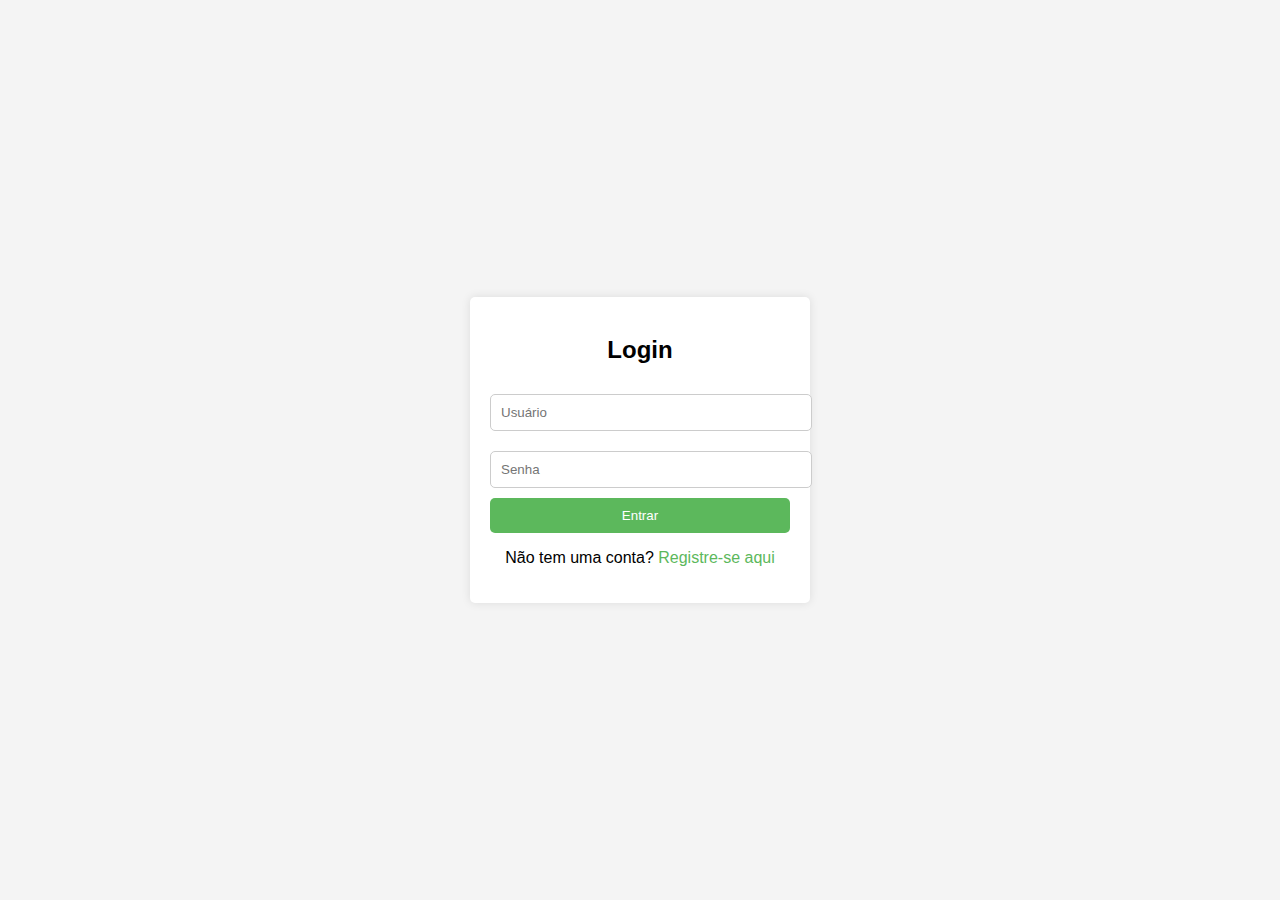
<file: login.html>
<!DOCTYPE html>
<html lang="pt-BR">
<head>
    <meta charset="UTF-8">
    <meta name="viewport" content="width=device-width, initial-scale=1.0">
    <title>Página de Login</title>
    <link rel="stylesheet" href="css/styles.css"> <!-- Link para o CSS -->
</head>
<body>
    <div class="login-container">
        <h2>Login</h2>
        <form action="logintest.php" method="POST"><!-- envia pro test de login-->
            <input type="text" name="email" id="email" placeholder="Usuário" required>
            <input type="password" name="password" id="password" placeholder="Senha" required>
            <button type="submit" name="submit" id="submit">Entrar</button>
        </form>
        <p>Não tem uma conta? <a href="registro.php">Registre-se aqui</a></p>
    </div>
</body>
</html>
</file>
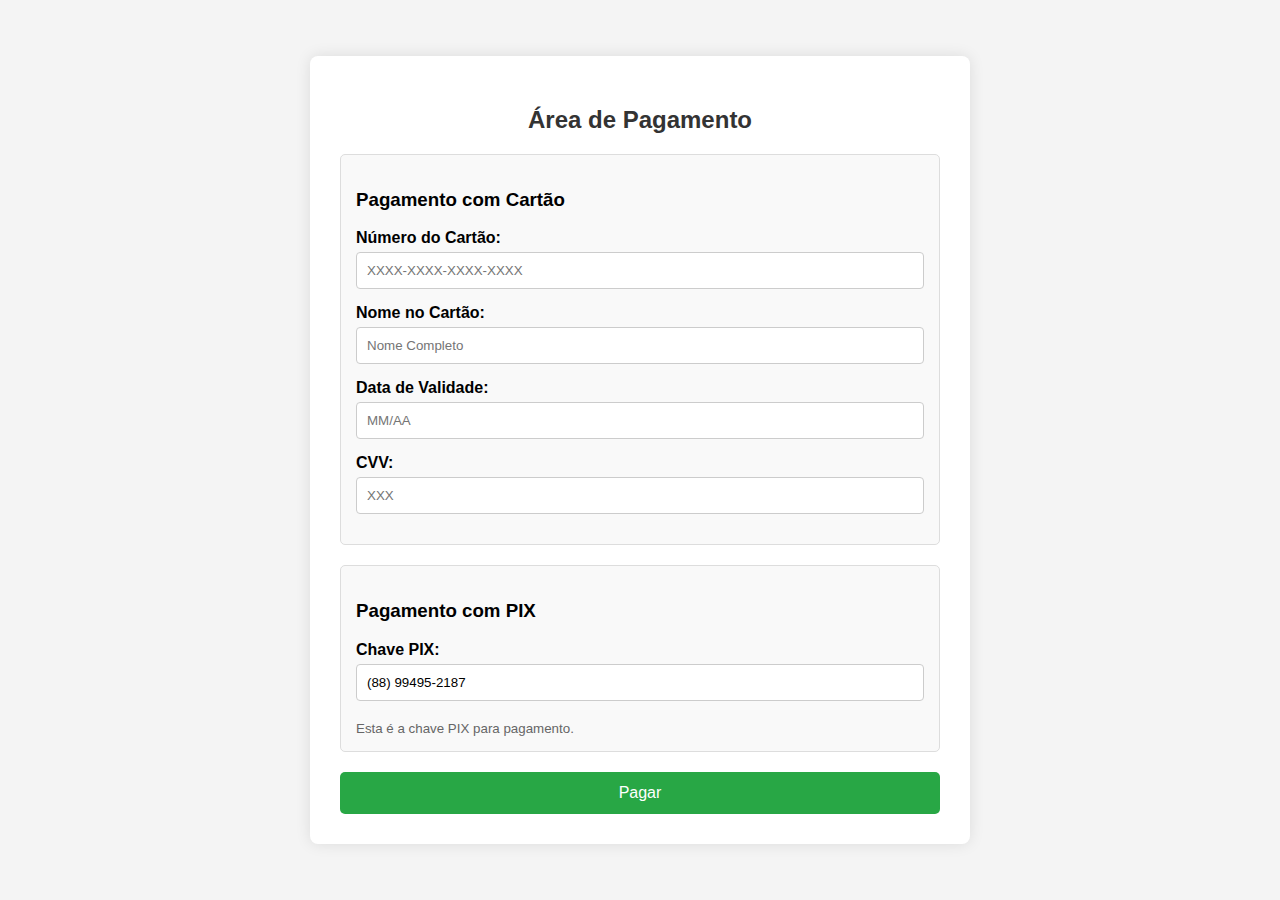
<file: payment.html>
<!DOCTYPE html>
<html lang="pt-BR">
<head>
    <meta charset="UTF-8">
    <meta name="viewport" content="width=device-width, initial-scale=1.0">
    <title>Área de Pagamento 🐟</title>
    <style>
        body {
            font-family: Arial, sans-serif;
            background-color: #f4f4f4;
            margin: 0;
            padding: 0;
            height: 100vh; /* Altura total da tela */
            display: flex;
            justify-content: center;
            align-items: center;
        }
        .container {
            width: 100%;
            max-width: 600px; /* Largura máxima do contêiner */
            background: white;
            padding: 30px;
            border-radius: 8px;
            box-shadow: 0 0 15px rgba(0, 0, 0, 0.1);
        }
        h2 {
            text-align: center;
            color: #333;
        }
        .payment-option {
            margin: 20px 0;
            padding: 15px;
            border: 1px solid #ddd;
            border-radius: 5px;
            background-color: #f9f9f9;
        }
        label {
            display: block;
            margin-bottom: 5px;
            font-weight: bold;
        }
        input[type="text"] {
            width: 100%;
            padding: 10px;
            margin-bottom: 15px;
            border: 1px solid #ccc;
            border-radius: 4px;
            box-sizing: border-box;
        }
        button {
            width: 100%;
            padding: 12px;
            background-color: #28a745;
            color: white;
            border: none;
            border-radius: 5px;
            cursor: pointer;
            font-size: 16px;
        }
        button:hover {
            background-color: #218838;
        }
        small {
            display: block;
            margin-top: 5px;
            color: #666;
        }
    </style>
</head>
<body>

<div class="container">
    <h2>Área de Pagamento</h2>
    
    <form id="paymentForm">
        <div class="payment-option">
            <h3>Pagamento com Cartão</h3>
            <label for="cardNumber">Número do Cartão:</label>
            <input type="text" id="cardNumber" name="cardNumber" required placeholder="XXXX-XXXX-XXXX-XXXX" maxlength="19">
            
            <label for="cardName">Nome no Cartão:</label>
            <input type="text" id="cardName" name="cardName" required placeholder="Nome Completo" maxlength="50">
            
            <label for="expiryDate">Data de Validade:</label>
            <input type="text" id="expiryDate" name="expiryDate" required placeholder="MM/AA" maxlength="5">
            
            <label for="cvv">CVV:</label>
            <input type="text" id="cvv" name="cvv" required placeholder="XXX" maxlength="3">
        </div>

        <div class="payment-option">
            <h3>Pagamento com PIX</h3>
            <label for="pixKey">Chave PIX:</label>
            <input type="text" id="pixKey" name="pixKey" required value="(88) 99495-2187" readonly maxlength="20">
            <small>Esta é a chave PIX para pagamento.</small>
        </div>

        <button type="submit">Pagar</button>
    </form>
</div>

</body>
</html>
</file>
<file: css/styles.css>
body {
    font-family: Arial, sans-serif;
    background-color: #f4f4f4;
    display: flex;
    justify-content: center;
    align-items: center;
    height: 100vh;
    margin: 0;
}

.login-container, .register-container {
    background: white;
    padding: 20px;
    border-radius: 5px;
    box-shadow: 0 0 10px rgba(0, 0, 0, 0.1);
    width: 300px; /* Largura fixa para as caixas */
}

h2 {
    margin-bottom: 20px;
    text-align: center; /* Centraliza o título */
}

input[type="text"], input[type="email"], input[type="password"] {
    width: 100%;
    padding: 10px;
    margin: 10px 0;
    border: 1px solid #ccc;
    border-radius: 5px;
}

button {
    width: 100%;
    padding: 10px;
    background-color: #5cb85c;
    color: white;
    border: none;
    border-radius: 5px;
    cursor: pointer;
}

button:hover {
    background-color: #4cae4c;
}

p {
    text-align: center; /* Centraliza o texto do parágrafo */
}

a {
    color: #5cb85c; /* Cor do link */
    text-decoration: none; /* Remove o sublinhado */
}

a:hover {
    text-decoration: underline; /* Sublinha o link ao passar o mouse */
}
</file>
